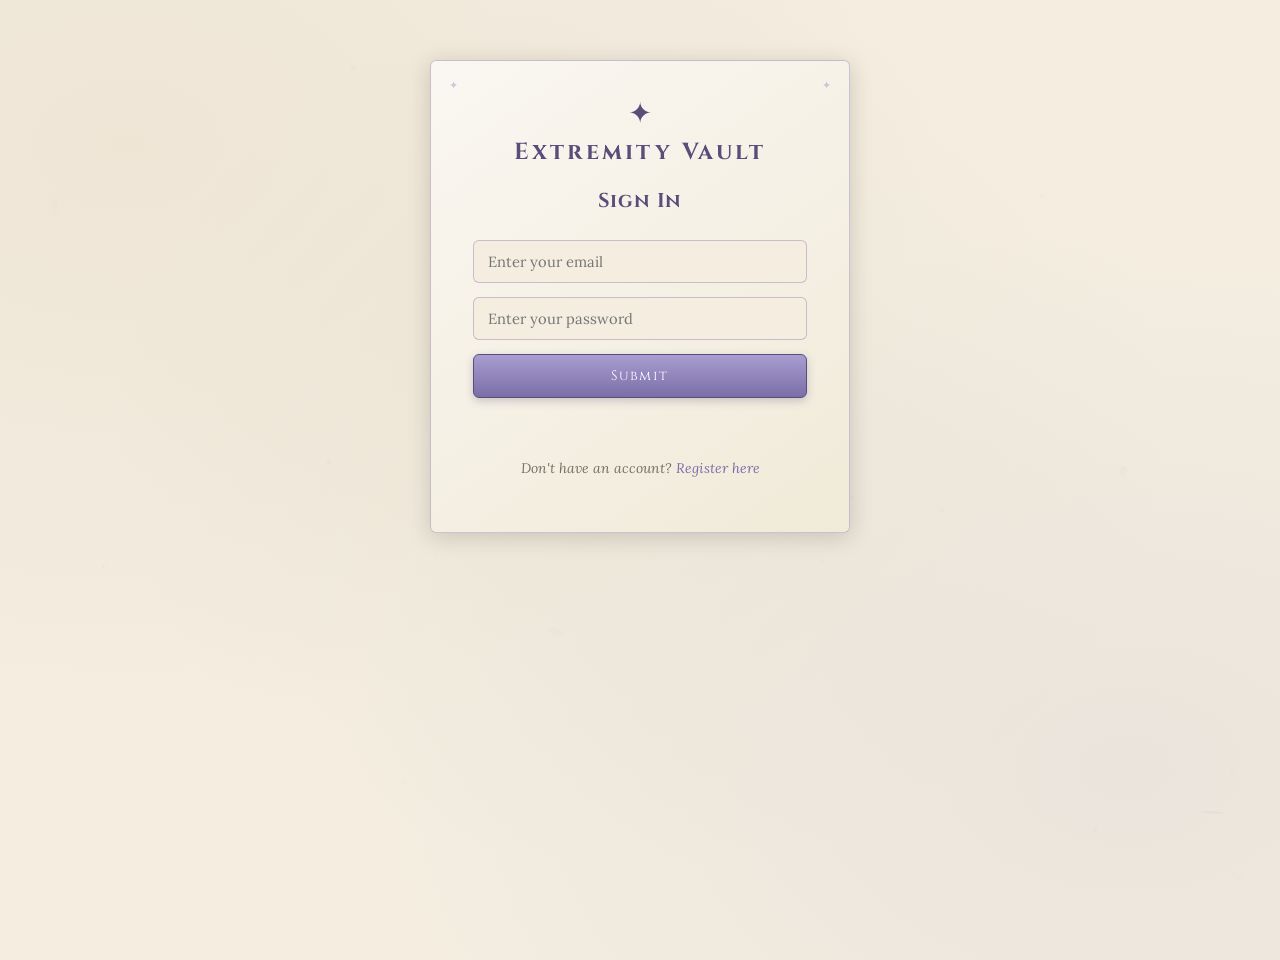
<file: html/login.html>
<!DOCTYPE html>
<!--
  Barzin Vazifedoost
  March 2026
  Login page for Extremity Vault.
  Presents the sign-in form with email and password fields.
-->
<html lang="en">
<head>
    <meta charset="UTF-8">
    <meta name="viewport" content="width=device-width, initial-scale=1.0">
    <title>Login</title>
    <link rel="stylesheet" href="../public/css/style.css?v=4">
    <script src="../public/js/botanical.js" defer></script>
    <script src="../public/js/login.js" defer></script>
</head>
<body>  
    <div class="login_form">
        <div class="login-brand">
            <span class="login-brand-mark">✦</span>
            <span class="login-brand-name">Extremity Vault</span>
        </div>
        <h2>Sign In</h2>
        <form id="login_page">
            <div id = "login_elements">
                <input type="email" id="email" name="email" placeholder="Enter your email" required>
                <input type="password" id="password" name="password" placeholder="Enter your password" required>
                <input type="submit" id="submit_button" name="Submit">
                <div id="message"></div>

            </div>
        </form>

        <p>Don't have an account? <a href="register.html">Register here</a></p>
    </div>
</body>
</html>
</file>
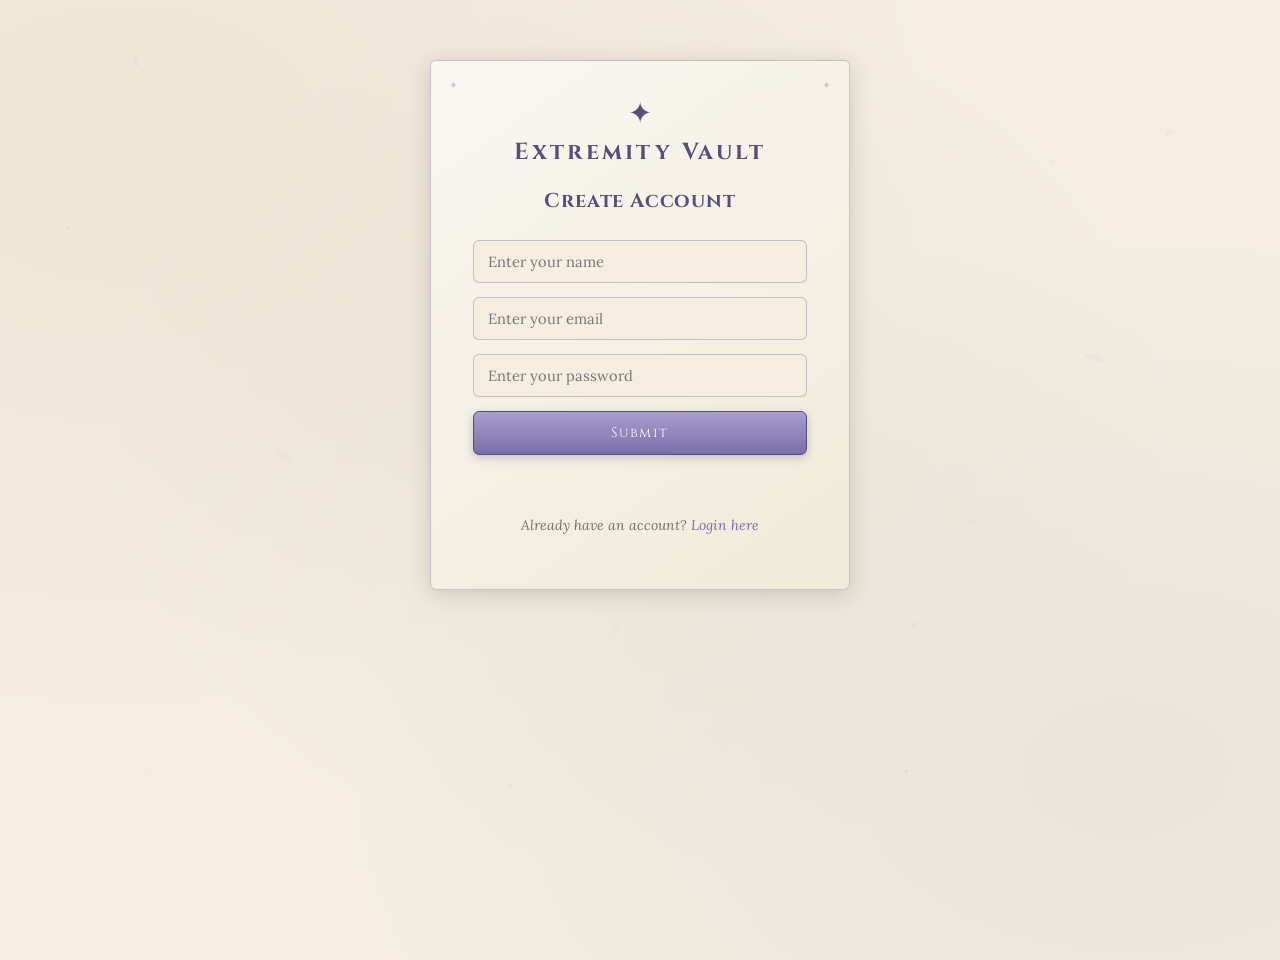
<file: html/register.html>
<!DOCTYPE html>
<!--
  Erin Sobers
  March 2026
  Registration page for Extremity Vault.
  Presents the account creation form with name, email, and password fields.
-->
<html lang="en">
<head>
    <meta charset="UTF-8">
    <meta name="viewport" content="width=device-width, initial-scale=1.0">
    <title>Register</title>
    <link rel="stylesheet" href="../public/css/style.css?v=4">
    <script src="../public/js/botanical.js" defer></script>
    <script src="../public/js/register.js" defer></script>
</head>
<body>
    <div class="login_form">
        <div class="login-brand">
            <span class="login-brand-mark">✦</span>
            <span class="login-brand-name">Extremity Vault</span>
        </div>
        <h2>Create Account</h2>
        <form id="register_page">
            <div id="login_elements">
                <input type="text" id="name" name="name" placeholder="Enter your name" required>
                <input type="email" id="email" name="email" placeholder="Enter your email" required>
                <input type="password" id="password" name="password" placeholder="Enter your password" required>
                <input type="submit" id="submit_button" name="Submit">
                <div id="message"></div>
            </div>

            <p>Already have an account? <a href="login.html">Login here</a></p>
        </form>
    </div>
</body>
</html>
</file>
<file: public/css/style.css>
/* style.css
   Barzin Vazifedoost, Erin Sobers, Ammar Khan, Anika Agnihotri
   March 2026
   Main stylesheet for Extremity Vault — Botanical Manuscript Theme.
   Covers layout, typography, components, animations, and responsive breakpoints.
*/

@import url('https://fonts.googleapis.com/css2?family=Cinzel:wght@400;600&family=Lora:ital,wght@0,400;0,500;1,400&family=IM+Fell+English:ital@0;1&display=swap');

:root {
    --parchment:        #f4ede0;
    --parchment-alt:    #ede5d2;
    --parchment-deep:   #e0d5c0;
    --ink:              #2c2318;
    --ink-soft:         #504233;
    --ink-muted:        #7a6e62;
    --hyacinth:         #7b6ea8;
    --hyacinth-lt:      #a89ed0;
    --hyacinth-dk:      #5a4d7a;
    --lilac:            #d4c8e8;
    --sage:             #7a8c6e;
    --sage-lt:          #b4c4a8;
    --rose:             #9a6060;
    --border:           rgba(123, 110, 168, 0.2);
    --border-md:        rgba(123, 110, 168, 0.38);
    --shadow:           0 2px 14px rgba(44, 35, 24, 0.10);
    --shadow-deep:      0 4px 22px rgba(44, 35, 24, 0.18);
    --radius:           6px;
    --ease:             0.38s ease;
}

*, *::before, *::after { box-sizing: border-box; margin: 0; padding: 0; }

body {
    font-family: 'Lora', Georgia, serif;
    font-size: 15px;
    line-height: 1.8;
    color: var(--ink);
    background-color: var(--parchment);
    background-image:
        radial-gradient(ellipse at 10% 15%, rgba(180, 150, 110, 0.09) 0%, transparent 50%),
        radial-gradient(ellipse at 88% 80%, rgba(123, 110, 168, 0.07) 0%, transparent 50%),
        radial-gradient(ellipse at 50% 45%, rgba(122, 140, 110, 0.05) 0%, transparent 60%);
    min-height: 100vh;
}

h1, h2, h3, h4 {
    font-family: 'Cinzel', 'Times New Roman', serif;
    color: var(--hyacinth-dk);
    letter-spacing: 0.04em;
    line-height: 1.3;
}
h1 { font-size: 1.85rem; margin-bottom: 1.2rem; }
h2 { font-size: 1.25rem; margin-bottom: 0.75rem; }
h3 { font-size: 0.95rem; font-weight: 400; font-style: italic; margin-bottom: 0.5rem; }

p   { margin-bottom: 0.85rem; color: var(--ink-soft); }

a {
    color: var(--hyacinth);
    text-decoration: none;
    transition: color var(--ease);
}
a:hover { color: var(--hyacinth-dk); }

small {
    font-family: 'Lora', serif;
    font-style: italic;
    color: var(--ink-muted);
    font-size: 0.8rem;
}

.navbar {
    display: flex;
    justify-content: space-between;
    align-items: center;
    padding: 13px 28px;
    background: linear-gradient(to right, var(--parchment-deep), var(--parchment-alt), var(--parchment-deep));
    border-bottom: 1px solid var(--border-md);
    position: relative;
    z-index: 10;
}
.navbar::after {
    content: '· ❧ ·';
    position: absolute;
    bottom: -9px;
    left: 50%;
    transform: translateX(-50%);
    font-size: 11px;
    color: var(--hyacinth-lt);
    letter-spacing: 6px;
    background: var(--parchment);
    padding: 0 10px;
    pointer-events: none;
}

.nav-brand {
    font-family: 'Cinzel', serif;
    font-size: 1.25rem;
    font-weight: 600;
    color: var(--hyacinth-dk);
    letter-spacing: 0.12em;
}

.nav-links {
    display: flex;
    gap: 22px;
    align-items: center;
}
.nav-links a {
    font-family: 'Lora', serif;
    font-size: 0.87rem;
    font-style: italic;
    color: var(--ink-soft);
    padding: 3px 0;
    border-bottom: 1px solid transparent;
    transition: all var(--ease);
}
.nav-links a:hover {
    color: var(--hyacinth);
    border-bottom-color: var(--hyacinth-lt);
}

.nav-user {
    font-family: 'Cinzel', serif;
    font-size: 0.75rem;
    font-style: normal;
    color: var(--hyacinth-dk);
    background: linear-gradient(135deg, rgba(160,130,200,0.15), rgba(160,130,200,0.07));
    border: 1px solid rgba(160,130,200,0.35);
    border-radius: 20px;
    padding: 2px 10px;
    letter-spacing: 0.06em;
    white-space: nowrap;
}

.page-layout {
    display: flex;
    min-height: calc(100vh - 50px);
}

.sidebar {
    width: 220px;
    flex-shrink: 0;
    padding: 28px 16px 40px;
    background: linear-gradient(180deg, var(--parchment-deep) 0%, var(--parchment-alt) 100%);
    border-right: 1px solid var(--border-md);
    position: relative;
}
.sidebar::after {
    content: '';
    position: absolute;
    top: 0; right: -6px; bottom: 0;
    width: 5px;
    background: linear-gradient(to right, rgba(123,110,168,0.08), transparent);
    pointer-events: none;
}

.sidebar-illustration {
    text-align: center;
    padding: 8px 0 20px;
    margin-bottom: 18px;
    border-bottom: 1px solid var(--border);
}

.sidebar-section-title {
    font-family: 'Cinzel', serif;
    font-size: 0.62rem;
    letter-spacing: 0.2em;
    text-transform: uppercase;
    color: var(--ink-muted);
    margin: 18px 0 8px 4px;
    text-align: left;
}

.sidebar-nav a {
    display: block;
    padding: 7px 10px;
    font-family: 'Lora', serif;
    font-size: 0.87rem;
    color: var(--ink-soft);
    border-radius: var(--radius);
    border-left: 2px solid transparent;
    transition: all var(--ease);
    margin-bottom: 2px;
    cursor: pointer;
}
.sidebar-nav a:hover,
.sidebar-nav a.active {
    background: rgba(123, 110, 168, 0.1);
    border-left-color: var(--hyacinth);
    color: var(--hyacinth-dk);
    padding-left: 14px;
}

.sidebar-divider {
    height: 1px;
    background: linear-gradient(to right, transparent, var(--border-md), transparent);
    margin: 14px 0;
}

.main-content {
    flex: 1;
    padding: 32px 40px;
    min-width: 0;
}

.container {
    max-width: 820px;
    margin: 0 auto;
    padding: 32px 40px;
}

.search-bar {
    display: flex;
    gap: 8px;
    margin-bottom: 30px;
    padding: 14px 16px;
    background: linear-gradient(to right, var(--parchment-alt), var(--parchment-deep));
    border: 1px solid var(--border);
    border-radius: var(--radius);
    flex-wrap: wrap;
}
.search-bar input,
.search-bar select {
    flex: 1;
    padding: 8px 12px;
    border: 1px solid var(--border-md);
    border-radius: var(--radius);
    font-family: 'Lora', serif;
    font-size: 0.88rem;
    background: var(--parchment);
    color: var(--ink);
    transition: border-color var(--ease), box-shadow var(--ease);
}
.search-bar input:focus,
.search-bar select:focus {
    outline: none;
    border-color: var(--hyacinth);
    box-shadow: 0 0 0 3px rgba(123, 110, 168, 0.1);
}
.search-bar button {
    padding: 8px 18px;
    background: linear-gradient(to bottom, var(--hyacinth-lt), var(--hyacinth));
    color: white;
    border: 1px solid var(--hyacinth-dk);
    border-radius: var(--radius);
    font-family: 'Lora', serif;
    font-size: 0.87rem;
    cursor: pointer;
    transition: all var(--ease);
    box-shadow: 0 2px 6px rgba(90, 77, 122, 0.25);
}
.search-bar button:hover {
    background: linear-gradient(to bottom, var(--hyacinth), var(--hyacinth-dk));
    box-shadow: 0 3px 12px rgba(90, 77, 122, 0.35);
    transform: translateY(-1px);
}

.vine-divider,
.comments-section::before {
    content: '';
    display: block;
    height: 18px;
    background-image: url("data:image/svg+xml,%3Csvg xmlns='http://www.w3.org/2000/svg' width='500' height='18' viewBox='0 0 500 18'%3E%3Cpath d='M0,9 Q62,2 125,9 Q188,16 250,9 Q312,2 375,9 Q438,16 500,9' fill='none' stroke='%237b6ea8' stroke-width='1' stroke-opacity='0.3'/%3E%3Ccircle cx='250' cy='9' r='3' fill='%237b6ea8' fill-opacity='0.35'/%3E%3Ccircle cx='125' cy='9' r='2' fill='%237b6ea8' fill-opacity='0.28'/%3E%3Ccircle cx='375' cy='9' r='2' fill='%237b6ea8' fill-opacity='0.28'/%3E%3Ccircle cx='62' cy='5' r='1.5' fill='%237a8c6e' fill-opacity='0.32'/%3E%3Ccircle cx='188' cy='13' r='1.5' fill='%237a8c6e' fill-opacity='0.32'/%3E%3Ccircle cx='312' cy='5' r='1.5' fill='%237a8c6e' fill-opacity='0.32'/%3E%3Ccircle cx='438' cy='13' r='1.5' fill='%237a8c6e' fill-opacity='0.32'/%3E%3C/svg%3E");
    background-repeat: repeat-x;
    background-position: center;
    margin: 18px 0;
}

.article {
    background: linear-gradient(135deg, #faf7f2 0%, #f5f0e5 100%);
    border: 1px solid var(--border);
    border-radius: var(--radius);
    padding: 24px 28px;
    margin-bottom: 28px;
    box-shadow: var(--shadow);
    position: relative;
    transition: box-shadow var(--ease), transform var(--ease);
    animation: fadeBloom 0.45s ease both;
}
.article:nth-child(1) { animation-delay: 0.05s; }
.article:nth-child(2) { animation-delay: 0.10s; }
.article:nth-child(3) { animation-delay: 0.15s; }
.article:nth-child(4) { animation-delay: 0.20s; }
.article:nth-child(5) { animation-delay: 0.25s; }
.article:nth-child(6) { animation-delay: 0.30s; }

.article::before {
    content: '✦';
    position: absolute;
    top: 14px;
    right: 18px;
    font-size: 9px;
    color: var(--hyacinth-lt);
    opacity: 0.55;
}
.article:hover {
    box-shadow: var(--shadow-deep);
    transform: translateY(-2px);
}
.article h2 {
    font-size: 1.15rem;
    margin-bottom: 4px;
    padding-bottom: 10px;
    border-bottom: 1px solid var(--border);
}
.article small {
    display: block;
    margin-bottom: 14px;
}
.article > p {
    font-size: 0.92rem;
    line-height: 1.82;
}

.bookmark-btn {
    margin-top: 14px;
    padding: 6px 16px;
    background: linear-gradient(to bottom, var(--lilac), var(--hyacinth-lt));
    color: var(--hyacinth-dk);
    border: 1px solid var(--border-md);
    border-radius: 20px;
    font-family: 'Lora', serif;
    font-size: 0.82rem;
    font-style: italic;
    cursor: pointer;
    transition: all var(--ease);
}
.bookmark-btn:hover {
    background: linear-gradient(to bottom, var(--hyacinth-lt), var(--hyacinth));
    color: white;
    box-shadow: 0 2px 10px rgba(90, 77, 122, 0.3);
}
.bookmark-btn:disabled {
    background: var(--parchment-deep);
    color: var(--ink-muted);
    cursor: default;
    border-color: var(--border);
    box-shadow: none;
}

.remove-bookmark {
    margin-top: 10px;
    padding: 5px 14px;
    background: transparent;
    color: var(--rose);
    border: 1px solid rgba(154, 96, 96, 0.3);
    border-radius: 20px;
    font-family: 'Lora', serif;
    font-size: 0.82rem;
    font-style: italic;
    cursor: pointer;
    transition: all var(--ease);
}
.remove-bookmark:hover {
    background: rgba(154, 96, 96, 0.08);
    color: #7a3838;
    border-color: rgba(154, 96, 96, 0.5);
}

.comments-section {
    margin-top: 20px;
    padding-top: 4px;
    position: relative;
    min-width: 0;
    width: 100%;
}
.comments-section h3 {
    font-family: 'Cinzel', serif;
    font-size: 0.68rem;
    letter-spacing: 0.16em;
    text-transform: uppercase;
    color: var(--ink-muted);
    margin-bottom: 12px;
}
.comment {
    background: rgba(123, 110, 168, 0.05);
    border-left: 2px solid var(--lilac);
    padding: 10px 14px;
    border-radius: 0 var(--radius) var(--radius) 0;
    margin-bottom: 8px;
    transition: border-color var(--ease);
    min-width: 0;
    overflow: hidden;
}
.comment:hover { border-left-color: var(--hyacinth); }
.comment strong {
    display: block;
    font-family: 'Cinzel', serif;
    font-size: 0.72rem;
    color: var(--hyacinth);
    letter-spacing: 0.05em;
    margin-bottom: 4px;
    overflow-wrap: break-word;
    word-break: break-word;
}
.comment p {
    font-size: 0.88rem;
    margin-bottom: 0;
    color: var(--ink-soft);
    overflow-wrap: break-word;
    word-break: break-word;
}
.comment-form {
    display: flex;
    gap: 8px;
    margin-top: 12px;
    flex-wrap: wrap;
}
.comment-input {
    flex: 1;
    padding: 8px 12px;
    border: 1px solid var(--border-md);
    border-radius: var(--radius);
    font-family: 'Lora', serif;
    font-size: 0.88rem;
    background: var(--parchment);
    color: var(--ink);
    transition: border-color var(--ease), box-shadow var(--ease);
}
.comment-input:focus {
    outline: none;
    border-color: var(--hyacinth);
    box-shadow: 0 0 0 3px rgba(123, 110, 168, 0.1);
}
.comment-form button {
    padding: 8px 16px;
    background: linear-gradient(to bottom, var(--hyacinth-lt), var(--hyacinth));
    color: white;
    border: 1px solid var(--hyacinth-dk);
    border-radius: var(--radius);
    font-family: 'Lora', serif;
    font-size: 0.85rem;
    cursor: pointer;
    transition: all var(--ease);
}
.comment-form button:hover {
    background: linear-gradient(to bottom, var(--hyacinth), var(--hyacinth-dk));
}
.comment-message {
    width: 100%;
    color: #9a4a4a;
    font-size: 0.82rem;
    font-style: italic;
}

.login_form {
    max-width: 420px;
    margin: 60px auto;
    background: linear-gradient(145deg, #faf7f2, #f0ead8);
    padding: 38px 42px;
    border-radius: var(--radius);
    border: 1px solid var(--border-md);
    box-shadow: var(--shadow-deep);
    position: relative;
    animation: fadeBloom 0.45s ease both;
}
.login_form::before { content: '✦'; position: absolute; top: 15px; left: 18px;  font-size: 11px; color: var(--hyacinth-lt); opacity: 0.55; }
.login_form::after  { content: '✦'; position: absolute; top: 15px; right: 18px; font-size: 11px; color: var(--hyacinth-lt); opacity: 0.55; }

.login-brand {
    text-align: center;
    margin-bottom: 14px;
}
.login-brand-mark {
    display: block;
    font-size: 1.8rem;
    color: var(--hyacinth-dk);
    margin-bottom: 4px;
    line-height: 1;
}
.login-brand-name {
    font-family: 'Cinzel', serif;
    font-size: 1.45rem;
    font-weight: 700;
    color: var(--hyacinth-dk);
    letter-spacing: 0.14em;
}

.login_form h2 {
    font-family: 'Cinzel', serif;
    text-align: center;
    margin-bottom: 26px;
    font-size: 1.25rem;
    color: var(--hyacinth-dk);
}
#login_elements {
    display: flex;
    flex-direction: column;
    gap: 14px;
}
.login_form p {
    text-align: center;
    margin-top: 18px;
    font-style: italic;
    font-size: 0.87rem;
    color: var(--ink-muted);
}

input[type="text"],
input[type="email"],
input[type="password"],
textarea,
select {
    width: 100%;
    padding: 11px 14px;
    border: 1px solid var(--border-md);
    border-radius: var(--radius);
    font-family: 'Lora', serif;
    font-size: 0.92rem;
    background: var(--parchment);
    color: var(--ink);
    transition: border-color var(--ease), box-shadow var(--ease);
}
input[type="text"]:focus,
input[type="email"]:focus,
input[type="password"]:focus,
textarea:focus,
select:focus {
    outline: none;
    border-color: var(--hyacinth);
    box-shadow: 0 0 0 3px rgba(123, 110, 168, 0.12);
}

input[type="submit"] {
    background: linear-gradient(to bottom, var(--hyacinth-lt), var(--hyacinth));
    color: white;
    border: 1px solid var(--hyacinth-dk);
    border-radius: var(--radius);
    font-family: 'Cinzel', serif;
    font-size: 0.85rem;
    letter-spacing: 0.1em;
    cursor: pointer;
    padding: 12px;
    width: 100%;
    transition: all var(--ease);
    box-shadow: 0 3px 8px rgba(90, 77, 122, 0.28);
}
input[type="submit"]:hover {
    background: linear-gradient(to bottom, var(--hyacinth), var(--hyacinth-dk));
    box-shadow: 0 4px 14px rgba(90, 77, 122, 0.4);
    transform: translateY(-1px);
}

#message {
    margin-top: 6px;
    padding: 9px 14px;
    border-radius: var(--radius);
    font-family: 'Lora', serif;
    font-size: 0.88rem;
    font-style: italic;
    min-height: 20px;
    text-align: center;
    transition: all var(--ease);
}
#message.error   { background: rgba(154, 74, 74, 0.09); color: #7a3838; border: 1px solid rgba(154,74,74,0.25); }
#message.success { background: rgba(122, 140, 110, 0.1); color: #3a5a30; border: 1px solid rgba(122,140,110,0.28); }

.editor-form {
    background: linear-gradient(145deg, #faf7f2, #f0ead8);
    padding: 28px 30px;
    border-radius: var(--radius);
    border: 1px solid var(--border);
    box-shadow: var(--shadow);
    max-width: 700px;
    animation: fadeBloom 0.45s ease both;
}
.editor-fields {
    display: flex;
    flex-direction: column;
    gap: 14px;
}
.editor-fields textarea {
    height: 220px;
    resize: vertical;
}

#articles-list .article {
    display: flex;
    align-items: center;
    justify-content: space-between;
    padding: 13px 18px;
    flex-wrap: wrap;
    gap: 10px;
}
.toggle-btn {
    padding: 5px 14px;
    border-radius: 20px;
    font-family: 'Lora', serif;
    font-size: 0.82rem;
    font-style: italic;
    cursor: pointer;
    border: 1px solid var(--border-md);
    transition: all var(--ease);
    background: linear-gradient(to bottom, var(--lilac), var(--hyacinth-lt));
    color: var(--hyacinth-dk);
}
.toggle-btn:hover {
    background: linear-gradient(to bottom, var(--hyacinth-lt), var(--hyacinth));
    color: white;
}
.delete-btn {
    padding: 5px 14px;
    border-radius: 20px;
    font-family: 'Lora', serif;
    font-size: 0.82rem;
    font-style: italic;
    cursor: pointer;
    border: 1px solid #c0857a;
    transition: all var(--ease);
    background: linear-gradient(to bottom, #f5e8e6, #e8b8b0);
    color: #8b3a30;
    margin-left: 6px;
}
.delete-btn:hover {
    background: linear-gradient(to bottom, #d9534f, #b52b27);
    border-color: #8b2020;
    color: white;
}

.infobox {
    float: right;
    width: 195px;
    margin: 0 0 16px 22px;
    background: linear-gradient(145deg, #eeead8, #e8e0cc);
    border: 1px solid var(--border-md);
    border-radius: var(--radius);
    padding: 14px;
    font-size: 0.82rem;
    box-shadow: var(--shadow);
}
.infobox-header {
    font-family: 'Cinzel', serif;
    font-size: 0.6rem;
    letter-spacing: 0.16em;
    text-transform: uppercase;
    color: var(--ink-muted);
    text-align: center;
    padding-bottom: 9px;
    margin-bottom: 10px;
    border-bottom: 1px solid var(--border);
}
.infobox-row {
    display: flex;
    justify-content: space-between;
    padding: 5px 0;
    border-bottom: 1px dashed rgba(123, 110, 168, 0.14);
    gap: 8px;
}
.infobox-label {
    font-family: 'Cinzel', serif;
    font-size: 0.68rem;
    color: var(--ink-muted);
    letter-spacing: 0.04em;
    flex-shrink: 0;
}
.infobox-value {
    color: var(--ink-soft);
    text-align: right;
    font-style: italic;
    font-size: 0.82rem;
}

@keyframes fadeBloom {
    from { opacity: 0; transform: translateY(8px); }
    to   { opacity: 1; transform: translateY(0); }
}

.journal-intro {
    font-size: 0.95rem;
    color: var(--ink-muted);
    font-style: italic;
    margin-bottom: 32px;
    max-width: 640px;
}
.journal-entry {
    background: var(--parchment-alt);
    border: 1px solid var(--border-lt);
    border-left: 3px solid var(--hyacinth-lt);
    border-radius: var(--radius);
    padding: 24px 28px;
    margin-bottom: 28px;
    animation: fadeBloom 0.4s ease both;
}
.journal-header {
    display: flex;
    align-items: baseline;
    flex-wrap: wrap;
    gap: 10px;
    margin-bottom: 14px;
}
.journal-lab {
    font-family: 'Cinzel', serif;
    font-size: 0.68rem;
    letter-spacing: 0.18em;
    text-transform: uppercase;
    color: white;
    background: var(--hyacinth);
    padding: 2px 8px;
    border-radius: 3px;
    flex-shrink: 0;
}
.journal-title {
    font-family: 'Cinzel', serif;
    font-size: 1rem;
    color: var(--ink);
    letter-spacing: 0.04em;
    margin: 0;
    flex: 1;
}
.journal-date {
    font-size: 0.78rem;
    color: var(--ink-muted);
    font-style: italic;
    margin-left: auto;
}
.journal-body p {
    font-size: 0.92rem;
    color: var(--ink-soft);
    line-height: 1.75;
    margin-bottom: 12px;
}
.journal-body p:last-child { margin-bottom: 0; }
.journal-body code {
    font-family: 'Courier New', monospace;
    font-size: 0.85em;
    background: rgba(123, 110, 168, 0.1);
    padding: 1px 5px;
    border-radius: 3px;
    color: var(--hyacinth);
}

::-webkit-scrollbar       { width: 7px; }
::-webkit-scrollbar-track { background: var(--parchment-alt); }
::-webkit-scrollbar-thumb { background: var(--hyacinth-lt); border-radius: 4px; }
::-webkit-scrollbar-thumb:hover { background: var(--hyacinth); }

.back-to-top {
    position: fixed;
    bottom: 28px;
    right: 24px;
    width: 40px;
    height: 40px;
    border-radius: 50%;
    background: linear-gradient(to bottom, var(--hyacinth-lt), var(--hyacinth));
    border: 1px solid var(--hyacinth-dk);
    color: white;
    font-size: 1.1rem;
    cursor: pointer;
    opacity: 0;
    visibility: hidden;
    transition: opacity 0.3s var(--ease), visibility 0.3s var(--ease), transform 0.2s var(--ease);
    z-index: 200;
    line-height: 1;
}
.back-to-top.visible {
    opacity: 1;
    visibility: visible;
}
.back-to-top:hover { transform: translateY(-3px); }

.reading-time {
    display: inline-block;
    font-size: 0.74rem;
    font-family: 'Cinzel', serif;
    letter-spacing: 0.1em;
    text-transform: uppercase;
    color: var(--ink-muted);
    background: rgba(123,110,168,0.07);
    padding: 2px 8px;
    border-radius: 10px;
    margin-left: 8px;
    vertical-align: middle;
}

.article-image {
    width: 100%;
    max-height: 320px;
    object-fit: cover;
    border-radius: var(--radius);
    margin-bottom: 14px;
    display: block;
}

.upload-label {
    display: flex;
    flex-direction: column;
    gap: 6px;
    font-family: 'Lora', serif;
    font-size: 0.87rem;
    font-style: italic;
    color: var(--ink-muted);
}
.upload-label input[type="file"] {
    font-family: 'Lora', serif;
    font-size: 0.85rem;
    color: var(--ink-body);
    cursor: pointer;
}

#image_preview {
    max-height: 200px;
    object-fit: cover;
    border-radius: var(--radius);
    margin-top: 4px;
    border: 1px solid var(--border-md);
}

.bookmark-filter {
    display: flex;
    gap: 10px;
    align-items: center;
    margin-bottom: 20px;
}
.bookmark-filter select {
    padding: 6px 12px;
    border: 1px solid var(--border-md);
    border-radius: var(--radius);
    background: var(--parchment);
    color: var(--ink);
    font-family: 'Lora', serif;
    font-size: 0.88rem;
    cursor: pointer;
}

.sidebar-toggle {
    display: none;
    background: none;
    border: 1px solid var(--border-md);
    border-radius: var(--radius);
    cursor: pointer;
    padding: 5px 10px;
    font-size: 1.15rem;
    color: var(--hyacinth-dk);
    line-height: 1;
    transition: background var(--ease);
}
.sidebar-toggle:hover {
    background: rgba(123, 110, 168, 0.1);
}

.sidebar-backdrop {
    display: none;
    position: fixed;
    inset: 0;
    background: rgba(44, 35, 24, 0.38);
    z-index: 40;
}
.sidebar-backdrop.visible { display: block; }

@media (max-width: 768px) {

    .navbar {
        padding: 10px 16px;
        gap: 8px;
    }
    .navbar::after { display: none; }
    .nav-brand  { font-size: 1rem; letter-spacing: 0.08em; }
    .nav-links  { gap: 14px; }
    .nav-links a { font-size: 0.82rem; }

    .sidebar-toggle { display: block; }

    .page-layout { flex-direction: column; }

    .sidebar {
        position: fixed;
        top: 0;
        left: -260px;
        width: 240px;
        height: 100%;
        z-index: 50;
        overflow-y: auto;
        padding-top: 56px;
        transition: left 0.28s ease;
        box-shadow: 4px 0 22px rgba(44, 35, 24, 0.18);
        border-right: none;
    }
    .sidebar.open { left: 0; }
    .sidebar::after { display: none; }

    .main-content { padding: 20px 16px; width: 100%; }
    .container    { padding: 20px 16px; }

    .search-bar {
        flex-direction: column;
        padding: 10px 12px;
        gap: 8px;
    }
    .search-bar input,
    .search-bar select { flex: unset; width: 100%; }
    .search-bar button { width: 100%; }

    .article { padding: 16px 16px; }

    .login_form {
        margin: 24px 16px;
        padding: 28px 22px;
    }

    .editor-form { padding: 18px 16px; }

    .infobox {
        float: none;
        width: 100%;
        margin: 0 0 16px 0;
    }

    h1 { font-size: 1.45rem; }
    h2 { font-size: 1.1rem; }
}

@media (max-width: 480px) {
    .nav-brand  { font-size: 0.88rem; letter-spacing: 0.05em; }
    .nav-links  { gap: 10px; }
    .nav-links a { font-size: 0.76rem; }

    h1 { font-size: 1.2rem; }

    .article { padding: 14px 12px; }
    .article h2 { font-size: 1rem; }

    .comment-form { flex-direction: column; }
    .comment-form button { width: 100%; }

    .login_form {
        margin: 12px 10px;
        padding: 22px 16px;
    }

    #articles-list .article {
        flex-direction: column;
        align-items: flex-start;
    }
}
</file>
